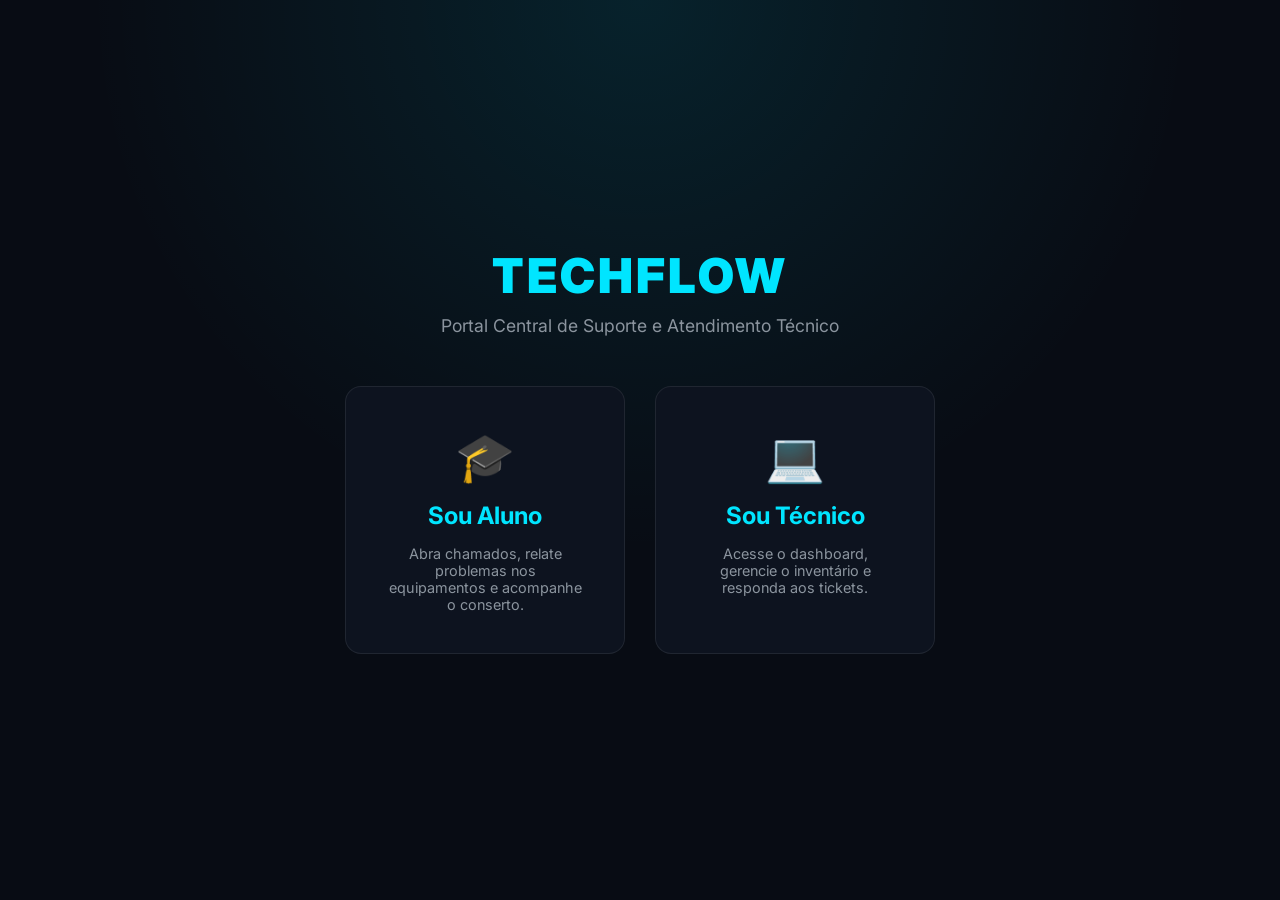
<file: index.html>
<!DOCTYPE html>
<html lang="pt-BR">
<head>
    <meta charset="UTF-8">
    <meta name="viewport" content="width=device-width, initial-scale=1.0">
    <title>TechFlow - Início</title>
    <link href="https://fonts.googleapis.com/css2?family=Inter:wght@400;600;800;900&display=swap" rel="stylesheet">
    <style>
        * { box-sizing: border-box; margin: 0; padding: 0; font-family: 'Inter', sans-serif; }
        body { 
            background-color: #080c14; 
            color: #f8fafc; 
            min-height: 100vh; 
            display: flex; 
            flex-direction: column; 
            align-items: center; 
            justify-content: center;
            background-image: radial-gradient(circle at 50% 0%, rgba(0, 229, 255, 0.1), transparent 50%);
        }
        .container { text-align: center; max-width: 800px; padding: 20px; }
        .logo { font-size: 3rem; font-weight: 900; color: #00e5ff; letter-spacing: 3px; margin-bottom: 10px; }
        .subtitle { color: #8b949e; font-size: 1.1rem; margin-bottom: 50px; }
        .cards { display: flex; gap: 30px; justify-content: center; flex-wrap: wrap; }
        .card {
            background: #0d131f;
            border: 1px solid rgba(255, 255, 255, 0.08);
            border-radius: 16px;
            padding: 40px;
            width: 280px;
            text-decoration: none;
            color: #f8fafc;
            transition: 0.3s;
            display: flex;
            flex-direction: column;
            align-items: center;
            gap: 15px;
        }
        .card:hover {
            border-color: #00e5ff;
            transform: translateY(-5px);
            box-shadow: 0 10px 30px rgba(0, 229, 255, 0.15);
        }
        .icon { font-size: 3rem; }
        .card h2 { font-size: 1.5rem; color: #00e5ff; }
        .card p { font-size: 0.9rem; color: #8b949e; text-align: center; }
    </style>
</head>
<body>

    <div class="container">
        <h1 class="logo">TECHFLOW</h1>
        <p class="subtitle">Portal Central de Suporte e Atendimento Técnico</p>

        <div class="cards">
            <!-- Botão para a página de Login do Aluno -->
            <a href="loginaluno.html" class="card">
                <span class="icon">🎓</span>
                <h2>Sou Aluno</h2>
                <p>Abra chamados, relate problemas nos equipamentos e acompanhe o conserto.</p>
            </a>

            <!-- Botão para a página de Login do Técnico -->
            <a href="logintecnico.html" class="card">
                <span class="icon">💻</span>
                <h2>Sou Técnico</h2>
                <p>Acesse o dashboard, gerencie o inventário e responda aos tickets.</p>
            </a>
        </div>
    </div>

</body>
</html>
</file>
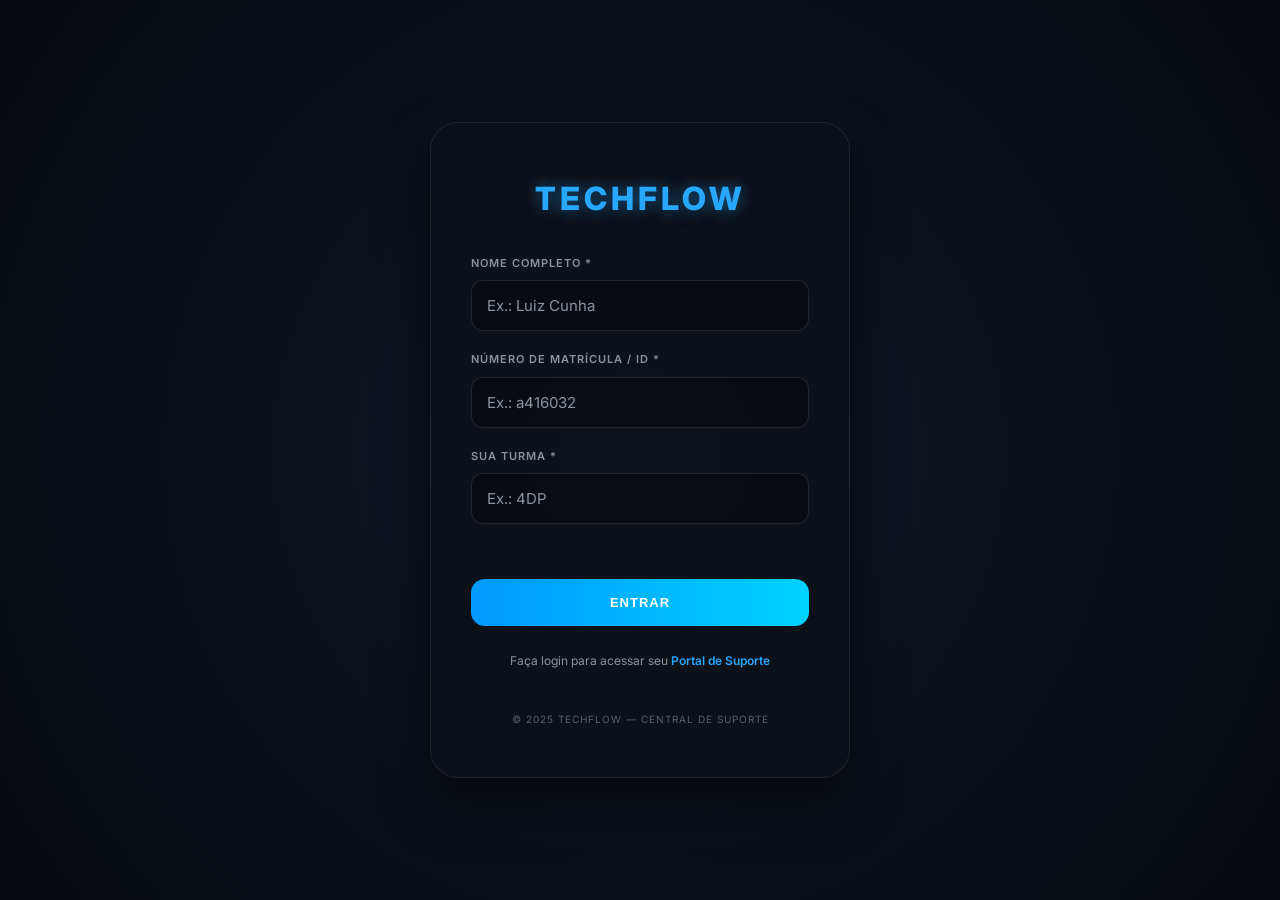
<file: loginaluno.html>
<!DOCTYPE html>
<html lang="pt-BR">
<head>
    <meta charset="UTF-8">
    <meta name="viewport" content="width=device-width, initial-scale=1.0">
    <meta name="description" content="TechFlow - Login para Alunos. Acesse seu portal de suporte técnico.">
    <meta name="theme-color" content="#28a7ff">
    <title>TechFlow - Login Aluno</title>

    <link href="https://fonts.googleapis.com/css2?family=Inter:wght@400;600;800&display=swap" rel="stylesheet">
    <link rel="stylesheet" href="loginaluno.css">
</head>
<body class="login-page">

    <main class="login-card">
        <div class="brand">TECHFLOW</div>

        <form id="studentLoginForm" class="login-form" novalidate>
            
            <div class="form-row">
                <label for="studentName">Nome Completo *</label>
                <input
                    id="studentName"
                    type="text"
                    name="name"
                    placeholder="Ex.: Luiz Cunha"
                    required
                    autocomplete="name"
                    aria-label="Digite seu nome completo"
                    aria-required="true">
            </div>

            <div class="form-row">
                <label for="studentNumber">Número de Matrícula / ID *</label>
                <input
                    id="studentNumber"
                    type="text"
                    name="id"
                    placeholder="Ex.: a416032"
                    required
                    autocomplete="username"
                    aria-label="Digite seu número de matrícula"
                    aria-required="true">
            </div>

            <div class="form-row">
                <label for="studentClass">Sua Turma *</label>
                <input
                    id="studentClass"
                    type="text"
                    name="class"
                    placeholder="Ex.: 4DP"
                    required
                    aria-label="Digite sua turma"
                    aria-required="true">
            </div>

            <div id="studentLoginError" class="error-text hidden" role="alert" aria-live="polite"></div>
            <div id="studentLoginSuccess" class="success-text hidden" role="status" aria-live="polite"></div>

            <button type="submit" class="btn-primary" id="submitBtn">
                <span class="spinner"></span>
                <span class="btn-text">ENTRAR</span>
            </button>
        </form>

        <div class="form-footer">
            <p>Faça login para acessar seu <span>Portal de Suporte</span></p>
        </div>

        <footer class="page-footer">
            © 2025 TECHFLOW — CENTRAL DE SUPORTE
        </footer>
    </main>

    <script src="loginaluno.js"></script>
</body>
</html>
</file>
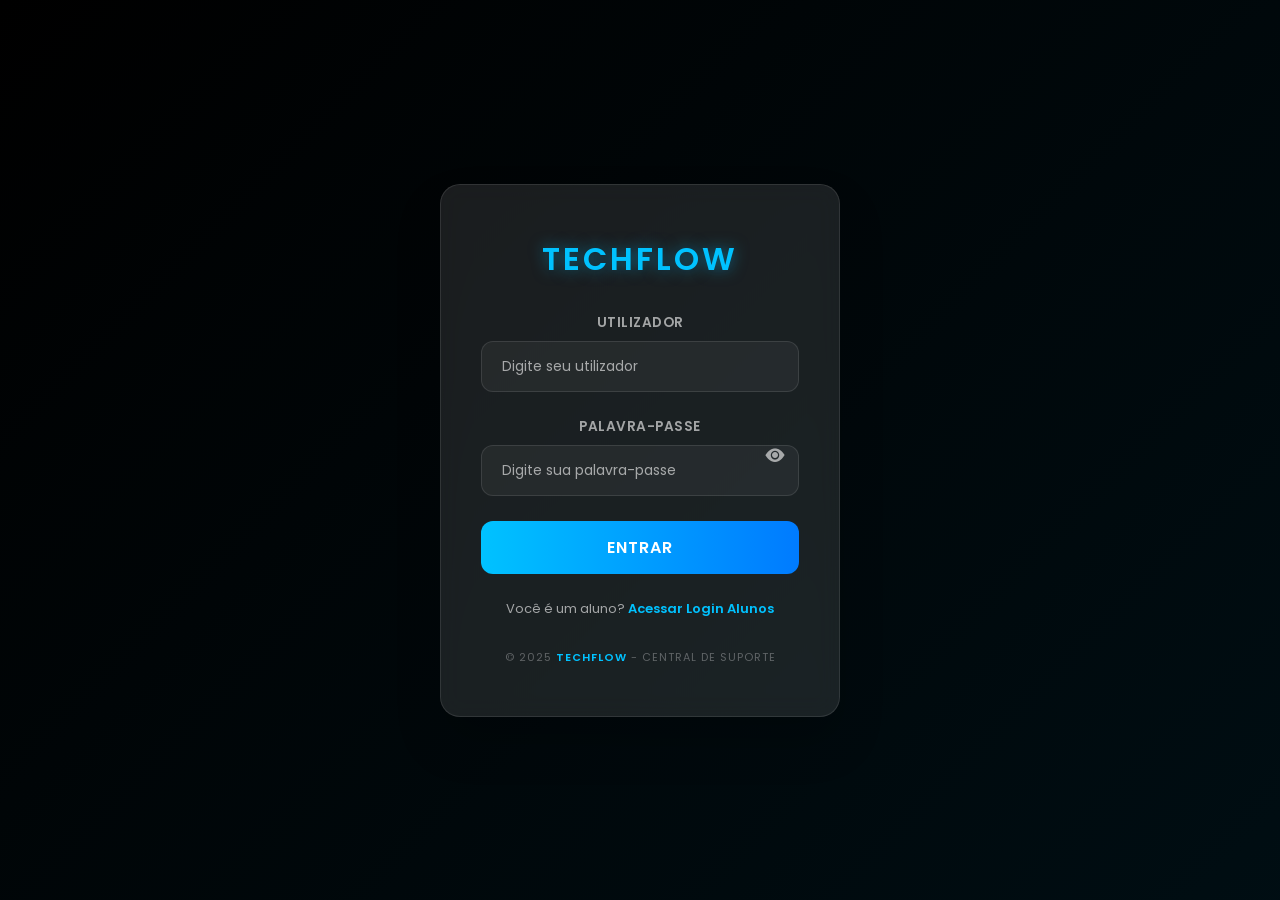
<file: logintecnico.html>
<!DOCTYPE html>
<html lang="pt-BR">
<head>
    <meta charset="UTF-8">
    <meta name="viewport" content="width=device-width, initial-scale=1.0">
    <meta name="description" content="Sistema de Login TechFlow - Acesso para Técnicos de Suporte">
    <meta name="theme-color" content="#00c2ff">
    <title>TechFlow - Login Técnico</title>
    
    <link href="https://fonts.googleapis.com/css2?family=Poppins:wght@300;400;600&display=swap" rel="stylesheet">
    <link rel="stylesheet" href="https://cdn.jsdelivr.net/npm/bootstrap-icons@1.13.1/font/bootstrap-icons.min.css">
    <link rel="stylesheet" href="logintecnico.css">
</head>
<body>

<div class="login-container">
    <h1>TechFlow</h1>
    
    <form id="loginForm" class="login-form" novalidate>
        
        <div class="input-group">
            <label for="username">Utilizador</label>
            <input 
                type="text" 
                id="username" 
                name="username"
                placeholder="Digite seu utilizador" 
                required 
                autocomplete="username"
                aria-label="Utilizador"
                aria-required="true">
        </div>
        
        <div class="input-group">
            <label for="password">Palavra-passe</label>
            <input 
                type="password" 
                id="password" 
                name="password"
                placeholder="Digite sua palavra-passe" 
                required 
                autocomplete="current-password"
                aria-label="Palavra-passe"
                aria-required="true">
            <i class="bi bi-eye-fill password-toggle" id="togglePassword" role="button" aria-label="Mostrar/Ocultar Senha" tabindex="0"></i>
        </div>

        <button type="submit" id="btn-login" class="btn-login">
            <span class="spinner"></span>
            <span class="btn-text">Entrar</span>
        </button>
    </form>

    <div id="error-msg" class="error-msg" role="alert" aria-live="polite"></div>
    <div id="success-msg" class="success-msg" role="alert" aria-live="polite"></div>

    <div class="switch-link">
        Você é um aluno? <a href="loginaluno.html">Acessar Login Alunos</a>
    </div>
 
    <div class="footer">
        © 2025 <span>TECHFLOW</span> - CENTRAL DE SUPORTE
    </div>
</div>

<script src="logintecnico.js"></script>
</body>
</html>
</file>
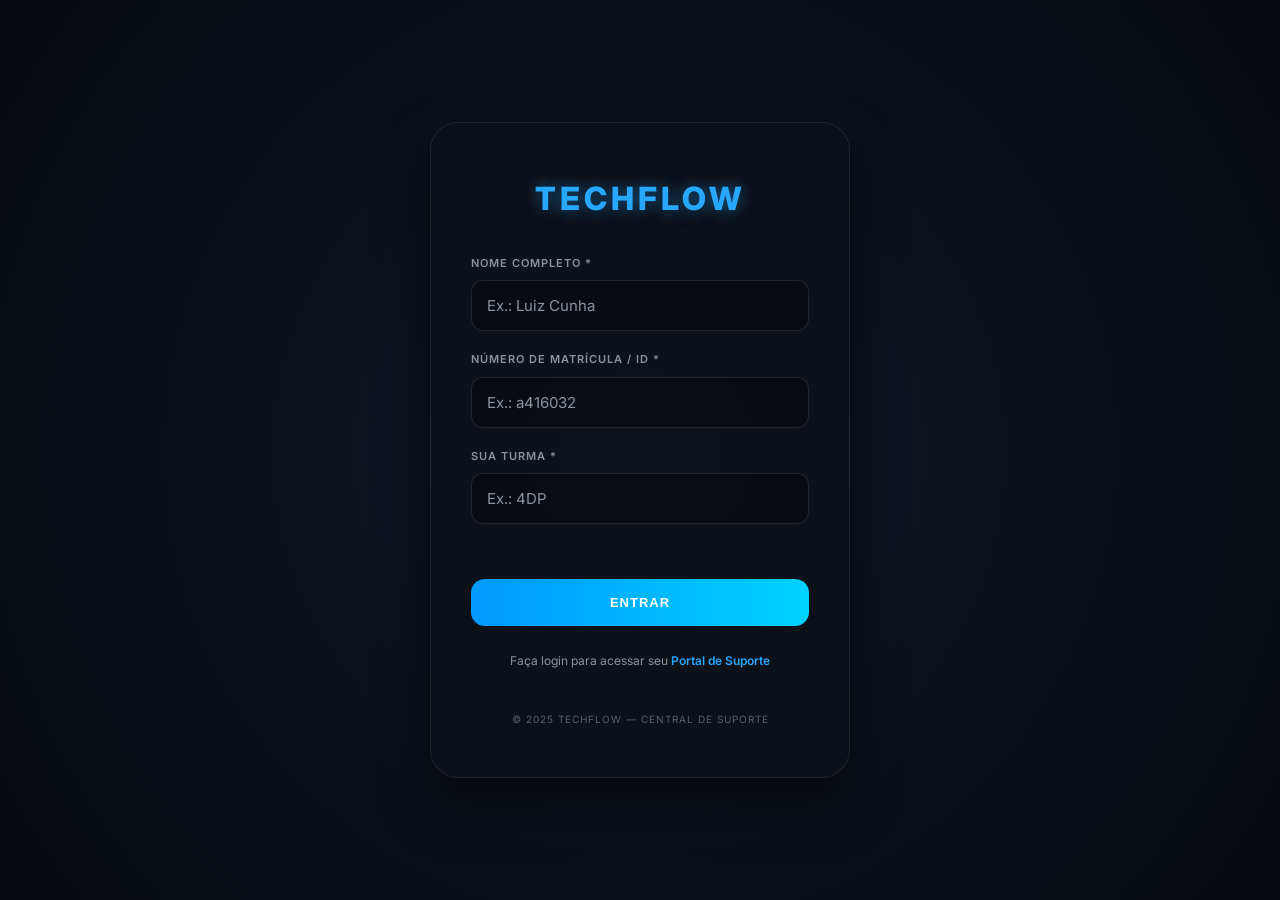
<file: pagealunos.html>
<!DOCTYPE html>
<html lang="pt-BR">
<head>
    <meta charset="UTF-8">
    <meta name="viewport" content="width=device-width, initial-scale=1.0">
    <title>TechFlow - Portal do Aluno</title>
    <link href="https://fonts.googleapis.com/css2?family=Inter:wght@400;500;600;700;800&display=swap" rel="stylesheet">
    <link rel="stylesheet" href="pagealunos.css">
</head>
<body>
    <!-- TOPBAR -->
    <header class="topbar">
        <div class="brand">TECHFLOW</div>
        <div class="header-right">
            <span id="alunoInfo" class="aluno-info">Carregando...</span>
            <div class="action-group">
                <button id="btnChat" class="action-btn" title="Mensagens com técnico" style="display: none;">
                    💬 <span class="action-text">Mensagens</span>
                </button>
                <button id="btnSettings" class="action-btn icon-only" title="Configurações">⚙️</button>
                <button id="logoutStudent" class="action-btn">Sair</button>
            </div>
        </div>
    </header>

    <!-- MAIN CONTAINER -->
    <main class="container" id="mainContainer">

        <!-- FORMULÁRIO -->
        <section class="ticket-form-card">
            <h2>Criar Novo Ticket</h2>

            <!-- FOTO DA AVARIA -->
            <div class="form-row">
                <label>FOTO DA AVARIA (OPCIONAL)</label>
                <div class="file-upload-wrapper">
                    <label for="tPhoto" class="btn-file">Escolher ficheiro</label>
                    <span id="fileName" class="file-name">Nenhum ficheiro selecionado</span>
                    <input type="file" id="tPhoto" accept="image/png, image/jpeg, image/webp" hidden>
                </div>
                <small>Apenas arquivos de imagem (JPG, PNG, WEBP) - Máx 2MB</small>
            </div>

            <!-- PREVIEW DA FOTO -->
            <div id="photoPreviewContainer" style="display: none; margin-bottom: 20px;">
                <img id="detailPhoto" src="" alt="Preview" style="max-width: 100%; border-radius: 8px; border: 1px solid var(--accent-blue);">
            </div>

            <!-- DADOS DO ALUNO -->
            <div class="form-row-group">
                <div class="form-row">
                    <label>NOME DO ALUNO *</label>
                    <input id="fName" type="text" readonly>
                </div>
                <div class="form-row">
                    <label>TURMA *</label>
                    <input id="fClass" type="text" readonly>
                </div>
            </div>

            <!-- EQUIPAMENTO -->
            <div class="form-row">
                <label>EQUIPAMENTO COM PROBLEMA *</label>
                <select id="tEquipment" required>
                    <option value="">Carregando inventário...</option>
                </select>
                <small>As máquinas abaixo estão registradas no seu nome pela TI.</small>
            </div>

            <!-- CATEGORIA -->
            <div class="form-row">
                <label>CATEGORIA DO PROBLEMA *</label>
                <select id="tCategory" required>
                    <option value="" disabled selected>-- Selecione uma categoria --</option>
                    <option value="Hardware">Hardware (Rato, Teclado, Monitor, Não Liga)</option>
                    <option value="Software">Software (Lento, Programas, Windows)</option>
                    <option value="Internet">Internet/Rede (Sem Wi-Fi)</option>
                    <option value="Outro">Outro</option>
                </select>
            </div>

            <!-- IMPACTO -->
            <div class="form-row">
                <label>ESTE PROBLEMA IMPEDE VOCÊ DE ASSISTIR AULA/TRABALHAR? *</label>
                <div class="radio-group">
                    <label class="radio-label">
                        <input type="radio" name="tImpact" value="Alta" required>
                        <span>Sim, impede totalmente</span>
                    </label>
                    <label class="radio-label">
                        <input type="radio" name="tImpact" value="Média">
                        <span>Não, mas atrapalha</span>
                    </label>
                </div>
            </div>

            <!-- TÍTULO -->
            <div class="form-row">
                <label>RESUMO DO PROBLEMA *</label>
                <input id="tTitle" type="text" placeholder="Ex: O computador não liga" required>
            </div>

            <!-- DESCRIÇÃO -->
            <div class="form-row">
                <div style="display: flex; justify-content: space-between; margin-bottom: 6px;">
                    <label style="margin: 0;">DESCRIÇÃO DETALHADA *</label>
                    <small id="charCounter">0/300</small>
                </div>
                <textarea id="tDesc" maxlength="300" placeholder="Descreva o problema com detalhes e o que você já tentou fazer..." required></textarea>
            </div>

            <!-- BOTÃO SUBMIT -->
            <div class="card-actions">
                <button id="createStudentTicket" class="btn-primary" type="button">Enviar Ticket</button>
            </div>
        </section>

        <!-- LISTA DE TICKETS -->
        <section class="ticket-list-area">
            <div style="margin-bottom: 25px;">
                <h2 style="margin-bottom: 15px;">Meus Tickets</h2>
                <div class="filter-bar">
                    <button class="filter-btn active" data-filter="Todos">Todos</button>
                    <button class="filter-btn" data-filter="Pendente">Pendentes</button>
                    <button class="filter-btn" data-filter="Em Andamento">Em Análise</button>
                    <button class="filter-btn" data-filter="Resolvido">Resolvidos</button>
                </div>
            </div>

            <div id="studentTicketList" class="cards-grid">
                <!-- Tickets renderizados aqui -->
            </div>
        </section>

    </main>

    <!-- ========== CHAT VIEW ========== -->
    <div id="chatView" class="chat-view hide">
        <div class="chat-container-student">
            <aside class="chat-sidebar-student">
                <div style="display: flex; align-items: center; gap: 10px; margin-bottom: 15px;">
                    <button id="btnBackChat" class="btn-ghost">← Voltar</button>
                    <h3 style="margin: 0; flex: 1; color: var(--text-primary);">💬 Chat da TI</h3>
                </div>
                <div id="ticketChatListStudent" class="ticket-chat-list-student"></div>
            </aside>

            <div class="chat-main-student">
                <div id="chatEmptyStudent" class="chat-empty">
                    <p>🗨️ Selecione um ticket na lateral para falar com a TI</p>
                </div>

                <div id="chatBoxStudent" class="chat-box hide">
                    <div class="chat-header-student">
                        <div class="chat-info-student">
                            <div>
                                <h3 id="chatTitleStudent" style="margin: 0; color: var(--text-primary);">Ticket</h3>
                                <small id="chatStudentNameStudent" style="color: var(--text-secondary);">Aluno</small>
                            </div>
                            <span id="chatStatusStudent" class="status-dot">Pendente</span>
                        </div>
                        <div class="chat-tech-info">
                            <div style="font-size: 12px; font-weight: 600; color: var(--accent-green); margin-bottom: 4px;">👨‍💻 Técnico Responsável</div>
                            <span id="chatTechStudent" style="font-size: 12px; color: var(--text-secondary);">Aguardando...</span>
                        </div>
                    </div>

                    <div id="messagesContainerStudent" class="messages-container-student"></div>

                    <div class="chat-input-area-student">
                        <input id="messageInputStudent" type="text" placeholder="Escreva sua mensagem..." maxlength="500">
                        <button id="btnSendMessageStudent" class="btn-primary" style="width: auto;">Enviar</button>
                    </div>
                </div>
            </div>
        </div>
    </div>

    <!-- ========== MODAL DE DETALHES ========== -->
    <div id="detailModal" class="modal hidden">
        <div class="modal-box">
            <button id="closeModal" class="modal-close">&times;</button>

            <div class="modal-header">
                <h3 id="detailTitle">Título do Ticket</h3>
                <span id="detailCategoryBadge" style="color: var(--accent-blue); font-size: 12px; font-weight: 700; display: block; margin-top: 5px;"></span>
            </div>

            <div class="detail-content">
                <label class="detail-label">Timeline do Conserto</label>
                <div class="timeline" id="ticketTimeline"></div>

                <div id="photoPreviewContainerModal" style="display: none; margin-top: 20px;">
                    <label class="detail-label">Foto Anexada</label>
                    <img id="detailPhotoModal" src="" alt="Foto" style="width: 100%; border-radius: 12px; margin-top: 10px; border: 1px solid var(--accent-blue);">
                </div>

                <label class="detail-label" style="margin-top: 20px;">O Problema reportado</label>
                <p id="detailDesc" class="detail-desc"></p>
            </div>

            <div class="meta-grid">
                <div class="meta-item">
                    <span class="detail-label">Equipamento</span>
                    <span id="detailEquipment" class="meta-value" style="color: var(--text-primary);">---</span>
                </div>
                <div class="meta-item">
                    <span class="detail-label">Status</span>
                    <span id="detailStatus" class="status-dot"></span>
                </div>
                <div class="meta-item">
                    <span class="detail-label">Impacto</span>
                    <span id="detailPriority" class="status-dot"></span>
                </div>
                <div class="meta-item">
                    <span class="detail-label">Técnico</span>
                    <span id="detailTech" class="meta-value">Aguardando...</span>
                </div>
            </div>
        </div>
    </div>

    <!-- ========== MODAL DE CONFIGURAÇÕES ========== -->
    <div id="settingsModal" class="modal hidden">
        <div class="modal-box" style="max-width: 450px;">
            <button id="closeSettingsModal" class="modal-close">&times;</button>
            <div class="modal-header">
                <h3 style="color: var(--text-primary); margin: 0;">Configurações</h3>
                <small style="color: var(--text-secondary);">Preferências do navegador.</small>
            </div>
            
            <div style="margin-top: 20px;">
                <label class="detail-label">Tema Visual</label>
                <select id="themeSelect" style="margin-bottom: 20px;">
                    <option value="dark">Noturno (Escuro)</option>
                    <option value="light">Branco (Claro)</option>
                </select>

                <label class="detail-label">Dados locais</label>
                <button id="btnClearLocal" class="btn-primary" style="background: var(--error-color); color: white;" type="button">Sair e Limpar Dados</button>
                <small style="color: var(--text-secondary); margin-top: 8px;">Isso apaga seu histórico de sessão apenas neste navegador.</small>
            </div>
        </div>
    </div>

    <!-- TOASTS -->
    <div id="toast-container"></div>
    <script src="pagealunos.js"></script>
</body>
</html>
</file>
<file: loginaluno.css>
/* ========== VARIÁVEIS ========== */
:root {
    --bg-main: #06090f;
    --bg-card: rgba(13, 17, 23, 0.7);
    --accent: #28a7ff;
    --accent-glow: #00c2ff;
    --accent-secondary: #0099ff;
    --text-primary: #ffffff;
    --text-muted: #8b949e;
    --border-glass: rgba(255, 255, 255, 0.08);
    --danger: #ff4d4f;
    --success: #10b981;
    --warning: #f59e0b;
}

/* ========== RESET ========== */
* {
    box-sizing: border-box;
    margin: 0;
    padding: 0;
}

html {
    scroll-behavior: smooth;
}

/* ========== BODY ========== */
body {
    font-family: 'Inter', sans-serif;
    color: var(--text-primary);
    background-color: var(--bg-main);
    line-height: 1.6;
}

body.login-page {
    height: 100vh;
    display: flex;
    align-items: center;
    justify-content: center;
    overflow: hidden;
    background-image: radial-gradient(circle at center, #111a27 0%, #06090f 100%);
}

/* ========== ANIMAÇÕES ========== */
@keyframes fadeIn {
    from {
        opacity: 0;
        transform: scale(0.95);
    }
    to {
        opacity: 1;
        transform: scale(1);
    }
}

@keyframes shake {
    0%, 100% {
        transform: translateX(0);
    }
    20%, 60% {
        transform: translateX(-6px);
    }
    40%, 80% {
        transform: translateX(6px);
    }
}

@keyframes slideUp {
    from {
        opacity: 0;
        transform: translateY(10px);
    }
    to {
        opacity: 1;
        transform: translateY(0);
    }
}

@keyframes spin {
    from {
        transform: rotate(0deg);
    }
    to {
        transform: rotate(360deg);
    }
}

/* ========== LOGIN CARD ========== */
.login-card {
    background: var(--bg-card);
    backdrop-filter: blur(20px);
    -webkit-backdrop-filter: blur(20px);
    border: 1px solid var(--border-glass);
    border-radius: 28px;
    padding: 50px 40px;
    width: 100%;
    max-width: 420px;
    box-shadow: 0 25px 50px rgba(0, 0, 0, 0.6);
    text-align: center;
    animation: fadeIn 0.8s ease-out;
    transition: transform 0.3s ease, opacity 0.3s ease;
}

.login-card.shake {
    animation: shake 0.4s cubic-bezier(0.36, 0.07, 0.19, 0.97) both;
}

/* ========== BRAND ========== */
.brand {
    font-size: 32px;
    font-weight: 800;
    letter-spacing: 4px;
    color: var(--accent);
    text-shadow: 0 0 15px rgba(40, 167, 255, 0.5);
    margin-bottom: 30px;
}

/* ========== FORM ========== */
.login-form {
    margin-bottom: 20px;
}

.form-row {
    margin-bottom: 20px;
    text-align: left;
}

.form-row label {
    font-size: 11px;
    color: var(--text-muted);
    letter-spacing: 1px;
    margin-bottom: 8px;
    display: block;
    text-transform: uppercase;
    font-weight: 600;
}

input,
select {
    width: 100%;
    background: rgba(0, 0, 0, 0.3);
    border: 1px solid rgba(255, 255, 255, 0.1);
    border-radius: 12px;
    padding: 15px;
    color: var(--text-primary);
    font-size: 15px;
    transition: all 0.3s ease;
    font-family: 'Inter', sans-serif;
    outline: none;
}

input::placeholder,
select::placeholder {
    color: var(--text-muted);
}

input:focus,
select:focus {
    border-color: var(--accent);
    background: rgba(40, 167, 255, 0.05);
    box-shadow: 0 0 15px rgba(40, 167, 255, 0.1);
}

input[disabled],
select[disabled] {
    opacity: 0.6;
    cursor: not-allowed;
    background: rgba(0, 0, 0, 0.2);
}

/* ========== BOTÕES ========== */
.btn-primary {
    width: 100%;
    background: linear-gradient(90deg, #0099ff, #00d2ff);
    color: white;
    border: none;
    padding: 16px;
    border-radius: 14px;
    font-weight: 800;
    font-size: 13px;
    letter-spacing: 1px;
    cursor: pointer;
    margin-top: 15px;
    transition: all 0.3s ease;
    text-transform: uppercase;
    display: flex;
    align-items: center;
    justify-content: center;
    gap: 8px;
    position: relative;
    overflow: hidden;
}

.btn-primary:hover:not(:disabled) {
    transform: translateY(-2px);
    box-shadow: 0 10px 20px rgba(0, 153, 255, 0.3);
    filter: brightness(1.1);
}

.btn-primary:active:not(:disabled) {
    transform: scale(0.96);
}

.btn-primary:disabled {
    opacity: 0.7;
    cursor: not-allowed;
    pointer-events: none;
}

.spinner {
    width: 14px;
    height: 14px;
    border: 2px solid rgba(255, 255, 255, 0.3);
    border-top-color: white;
    border-radius: 50%;
    animation: spin 0.8s linear infinite;
    display: none;
}

.btn-primary.loading .spinner {
    display: inline-block;
}

.btn-primary.loading .btn-text {
    opacity: 0.7;
}

/* ========== MENSAGENS DE ERRO ========== */
.error-text {
    color: var(--danger);
    font-size: 13px;
    margin-top: 15px;
    font-weight: 600;
    min-height: 20px;
    text-align: center;
    animation: slideUp 0.3s ease-out;
}

.error-text.hidden {
    display: none;
}

.error-text.show {
    display: block;
}

/* ========== MENSAGENS DE SUCESSO ========== */
.success-text {
    color: var(--success);
    font-size: 13px;
    margin-top: 15px;
    font-weight: 600;
    min-height: 20px;
    text-align: center;
    animation: slideUp 0.3s ease-out;
}

.success-text.show {
    display: block;
}

/* ========== FOOTER ========== */
.form-footer {
    margin-top: 25px;
    text-align: center;
}

.form-footer p {
    font-size: 12px;
    color: var(--text-muted);
    margin-bottom: 0;
}

.form-footer span {
    color: var(--accent);
    font-weight: 600;
}

.page-footer {
    margin-top: 40px;
    font-size: 10px;
    color: var(--text-muted);
    opacity: 0.6;
    letter-spacing: 1px;
}

/* ========== SCROLLBAR ========== */
body::-webkit-scrollbar {
    display: none;
}

/* ========== RESPONSIVIDADE ========== */
@media (max-width: 480px) {
    .login-card {
        padding: 40px 25px;
        max-width: 95%;
        border-radius: 20px;
        margin: 20px;
    }

    .brand {
        font-size: 28px;
        letter-spacing: 2px;
        margin-bottom: 25px;
    }

    .form-row {
        margin-bottom: 16px;
    }

    .form-row label {
        font-size: 10px;
        letter-spacing: 0.5px;
    }

    input,
    select {
        padding: 14px;
        font-size: 16px; /* Previne zoom no mobile */
        border-radius: 10px;
    }

    .btn-primary {
        padding: 14px;
        font-size: 12px;
        letter-spacing: 0.5px;
    }

    .error-text,
    .success-text {
        font-size: 12px;
        margin-top: 12px;
    }

    .form-footer p {
        font-size: 11px;
    }
}

@media (max-width: 360px) {
    .login-card {
        padding: 30px 20px;
    }

    .brand {
        font-size: 24px;
        letter-spacing: 2px;
    }

    input,
    select {
        padding: 12px;
        font-size: 14px;
    }

    .btn-primary {
        padding: 12px;
    }
}

/* ========== ACESSIBILIDADE ========== */
@media (prefers-reduced-motion: reduce) {
    * {
        animation-duration: 0.01ms !important;
        animation-iteration-count: 1 !important;
        transition-duration: 0.01ms !important;
    }
}

@media (prefers-color-scheme: dark) {
    body {
        background-color: var(--bg-main);
    }
}
</file>
<file: logintecnico.css>
/* ========== RESET E CONFIGURAÇÃO GLOBAL ========== */
* {
    margin: 0;
    padding: 0;
    box-sizing: border-box;
    font-family: 'Poppins', sans-serif;
}

/* ========== CORES E VARIÁVEIS ========== */
:root {
    --primary-color: #00c2ff;
    --secondary-color: #007bff;
    --error-color: #ff5c5c;
    --success-color: #10b981;
    --warning-color: #f59e0b;
    --bg-dark-1: #0d1b2a;
    --bg-dark-2: #1b263b;
    --bg-dark-3: #001219;
    --text-primary: #ffffff;
    --text-muted: rgba(255, 255, 255, 0.6);
    --border-light: rgba(255, 255, 255, 0.1);
}

/* ========== BODY ========== */
body {
    height: 100vh;
    display: flex;
    align-items: center;
    justify-content: center;
    overflow: hidden;
    background: linear-gradient(-45deg, var(--bg-dark-1), var(--bg-dark-2), var(--bg-dark-3), #000000);
    background-size: 400% 400%;
    animation: gradientBG 15s ease infinite;
}

/* ========== ANIMAÇÕES ========== */
@keyframes gradientBG {
    0% {
        background-position: 0% 50%;
    }
    50% {
        background-position: 100% 50%;
    }
    100% {
        background-position: 0% 50%;
    }
}

@keyframes fadeInEntrance {
    from {
        opacity: 0;
        transform: translateY(30px);
    }
    to {
        opacity: 1;
        transform: translateY(0);
    }
}

@keyframes shake {
    0%, 100% {
        transform: translateX(0);
    }
    25% {
        transform: translateX(-5px);
    }
    75% {
        transform: translateX(5px);
    }
}

@keyframes spin {
    from {
        transform: rotate(0deg);
    }
    to {
        transform: rotate(360deg);
    }
}

/* ========== LOGIN CONTAINER ========== */
.login-container {
    background: rgba(255, 255, 255, 0.1);
    backdrop-filter: blur(12px);
    -webkit-backdrop-filter: blur(12px);
    padding: 50px 40px;
    border-radius: 20px;
    width: 100%;
    max-width: 400px;
    border: 1px solid var(--border-light);
    box-shadow: 0 25px 45px rgba(0, 0, 0, 0.2);
    text-align: center;
    animation: fadeInEntrance 1s ease-out forwards;
}

.login-container h1 {
    color: var(--primary-color);
    font-size: 32px;
    font-weight: 600;
    margin-bottom: 30px;
    letter-spacing: 3px;
    text-transform: uppercase;
    text-shadow: 0 0 15px rgba(0, 194, 255, 0.5);
}

/* ========== INPUT GROUP ========== */
.input-group {
    margin-bottom: 25px;
    position: relative;
}

.input-group label {
    display: block;
    font-size: 0.85rem;
    color: var(--text-muted);
    margin-bottom: 8px;
    text-transform: uppercase;
    letter-spacing: 0.5px;
    font-weight: 600;
}

.input-group input {
    width: 100%;
    padding: 14px 45px 14px 20px;
    background: rgba(255, 255, 255, 0.05);
    border: 1px solid var(--border-light);
    border-radius: 12px;
    font-size: 14px;
    color: var(--text-primary);
    outline: none;
    transition: all 0.3s ease;
}

.input-group input::placeholder {
    color: var(--text-muted);
}

.input-group input:focus {
    border-color: var(--primary-color);
    box-shadow: 0 0 15px rgba(0, 194, 255, 0.2);
    background: rgba(255, 255, 255, 0.08);
}

.input-group input:disabled {
    opacity: 0.6;
    cursor: not-allowed;
    background: rgba(0, 0, 0, 0.2);
}

/* ========== PASSWORD TOGGLE ICON ========== */
.password-toggle {
    position: absolute;
    right: 15px;
    top: 50%;
    transform: translateY(-50%);
    color: var(--text-muted);
    cursor: pointer;
    font-size: 1.2rem;
    transition: all 0.3s ease;
    user-select: none;
    display: flex;
    align-items: center;
    justify-content: center;
}

.input-group input:focus ~ .password-toggle {
    color: var(--primary-color);
}

.password-toggle:hover {
    color: var(--primary-color);
}

/* ========== BOTÃO LOGIN ========== */
.btn-login {
    width: 100%;
    padding: 14px 20px;
    background: linear-gradient(90deg, var(--primary-color), var(--secondary-color));
    border: none;
    color: white;
    font-size: 16px;
    font-weight: 600;
    border-radius: 12px;
    cursor: pointer;
    transition: all 0.3s ease;
    text-transform: uppercase;
    letter-spacing: 1px;
    position: relative;
    overflow: hidden;
    display: flex;
    align-items: center;
    justify-content: center;
    gap: 8px;
}

.btn-login:hover:not(:disabled) {
    transform: translateY(-2px);
    filter: brightness(1.1);
    box-shadow: 0 5px 20px rgba(0, 194, 255, 0.3);
}

.btn-login:active:not(:disabled) {
    transform: translateY(0);
}

.btn-login:disabled {
    opacity: 0.8;
    cursor: not-allowed;
}

.btn-login.loading {
    pointer-events: none;
}

.spinner {
    width: 16px;
    height: 16px;
    border: 2px solid rgba(255, 255, 255, 0.3);
    border-top-color: white;
    border-radius: 50%;
    animation: spin 0.8s linear infinite;
    display: none;
}

.btn-login.loading .spinner {
    display: inline-block;
}

.btn-login.loading .btn-text {
    opacity: 0.7;
}

/* ========== MENSAGENS DE ERRO ========== */
.error-msg {
    color: var(--error-color);
    background: rgba(255, 92, 92, 0.1);
    padding: 12px 15px;
    border-radius: 8px;
    margin-top: 15px;
    display: none;
    font-size: 13px;
    border: 1px solid rgba(255, 92, 92, 0.2);
    animation: shake 0.5s ease-in-out;
}

.error-msg.show {
    display: block;
}

/* ========== MENSAGENS DE SUCESSO ========== */
.success-msg {
    color: var(--success-color);
    background: rgba(16, 185, 129, 0.1);
    padding: 12px 15px;
    border-radius: 8px;
    margin-top: 15px;
    display: none;
    font-size: 13px;
    border: 1px solid rgba(16, 185, 129, 0.2);
}

.success-msg.show {
    display: block;
    animation: fadeInEntrance 0.3s ease-out;
}

/* ========== LINKS E TEXTOS ========== */
.switch-link {
    margin-top: 25px;
    font-size: 13px;
    color: var(--text-muted);
}

.switch-link a {
    color: var(--primary-color);
    text-decoration: none;
    font-weight: 600;
    transition: all 0.3s ease;
}

.switch-link a:hover {
    text-decoration: underline;
    text-shadow: 0 0 10px rgba(0, 194, 255, 0.5);
}

.footer {
    margin-top: 30px;
    color: rgba(255, 255, 255, 0.3);
    font-size: 11px;
    letter-spacing: 1px;
}

.footer span {
    font-weight: 600;
    color: var(--primary-color);
}

/* ========== RESPONSIVIDADE ========== */
@media (max-width: 480px) {
    .login-container {
        padding: 40px 30px;
        max-width: 90%;
        margin: 20px;
        border-radius: 16px;
    }

    .login-container h1 {
        font-size: 28px;
        margin-bottom: 25px;
        letter-spacing: 2px;
    }

    .input-group input {
        padding: 12px 40px 12px 16px;
        font-size: 13px;
    }

    .btn-login {
        padding: 12px 16px;
        font-size: 14px;
        letter-spacing: 0.5px;
    }

    .password-toggle {
        right: 12px;
        font-size: 1rem;
    }

    .error-msg,
    .success-msg {
        font-size: 12px;
        padding: 10px 12px;
    }

    .switch-link {
        font-size: 12px;
    }

    .footer {
        font-size: 10px;
    }
}

@media (max-width: 360px) {
    .login-container {
        padding: 30px 20px;
    }

    .login-container h1 {
        font-size: 24px;
        margin-bottom: 20px;
    }

    .input-group {
        margin-bottom: 18px;
    }

    .input-group input {
        padding: 10px 35px 10px 14px;
        font-size: 12px;
    }
}

/* ========== ACESSIBILIDADE ========== */
@media (prefers-reduced-motion: reduce) {
    * {
        animation-duration: 0.01ms !important;
        animation-iteration-count: 1 !important;
        transition-duration: 0.01ms !important;
    }
}

/* ========== MODO ESCURO (NATIVO) ========== */
@media (prefers-color-scheme: dark) {
    body {
        background: linear-gradient(-45deg, var(--bg-dark-1), var(--bg-dark-2), var(--bg-dark-3), #000000);
    }
}
</file>
<file: pagealunos.css>
/* ========== VARIÁVEIS BASE (TEMA ESCURO - PADRÃO) ========== */
:root {
    --bg-main: #080c14;
    --panel-bg: #0d131f;
    --card-bg: #06090f;
    --bg-secondary: #131b2c;
    --text-primary: #f8fafc;
    --text-secondary: #8b949e;
    --accent-blue: #00e5ff;
    --accent-hover: #00b8cc;
    --accent-green: #34d399;
    --accent-orange: #f59e0b;
    --border-glass: rgba(255, 255, 255, 0.08);
    --glow-blue: rgba(0, 229, 255, 0.2);
    --error-color: #ef4444;
    --success-color: #10b981;
}

/* ========== TEMA CLARO (LIGHT MODE) ========== */
body.theme-light {
    --bg-main: #f1f5f9;
    --panel-bg: #ffffff;
    --card-bg: #f8fafc;
    --bg-secondary: #ffffff;
    --text-primary: #0f172a;
    --text-secondary: #64748b;
    --border-glass: rgba(0, 0, 0, 0.1);
    --glow-blue: rgba(0, 229, 255, 0.4);
}

body.theme-light input[type="text"], 
body.theme-light select, 
body.theme-light textarea {
    background: #ffffff;
    border-color: rgba(0,0,0,0.2);
    color: #0f172a;
}
body.theme-light .btn-ghost { color: #0f172a; border-color: rgba(0,0,0,0.2); }
body.theme-light .modal { background: rgba(255, 255, 255, 0.85); }
body.theme-light .detail-desc { background: #f8fafc; border-color: rgba(0,0,0,0.1); }
body.theme-light .meta-item { background: #f8fafc; }
body.theme-light .radio-group { background: #ffffff; }

/* ========== RESET ========== */
* { box-sizing: border-box; margin: 0; padding: 0; font-family: 'Inter', sans-serif; }
body { background-color: var(--bg-main); color: var(--text-primary); min-height: 100vh; overflow-x: hidden; transition: background-color 0.3s, color 0.3s; }

/* ========== CLASSES UTILITÁRIAS ESSENCIAIS ========== */
.hide { display: none !important; }
.hidden { display: none !important; }

/* ========== TOPBAR ========== */
.topbar {
    height: 70px; display: flex; align-items: center; justify-content: space-between;
    padding: 0 40px; background-color: var(--bg-main); border-bottom: 1px solid var(--border-glass);
    position: sticky; top: 0; z-index: 100; transition: 0.3s;
}
.brand { font-size: 22px; font-weight: 900; letter-spacing: 2px; color: var(--accent-blue); }
.header-right { display: flex; align-items: center; gap: 15px; }
.aluno-info { font-size: 13px; color: var(--text-secondary); font-weight: 600; }
.action-btn, .btn-ghost {
    background: transparent; border: 1px solid var(--border-glass); color: var(--text-primary);
    padding: 8px 16px; border-radius: 8px; cursor: pointer; font-weight: 600; font-size: 13px; transition: 0.3s;
}
.action-btn:hover, .btn-ghost:hover {
    border-color: var(--accent-blue); color: var(--accent-blue); background: rgba(0, 229, 255, 0.05);
}

/* ========== CONTAINER PRINCIPAL ========== */
.container {
    max-width: 1300px; margin: 40px auto; padding: 0 20px;
    display: grid; grid-template-columns: 1fr 1fr; gap: 30px;
}

/* ========== PAINÉIS ========== */
.ticket-form-card, .ticket-list-area {
    background: var(--panel-bg); border: 1px solid var(--border-glass); border-radius: 16px; padding: 35px; transition: 0.3s;
}
h2 { font-size: 20px; margin-bottom: 25px; display: flex; align-items: center; gap: 10px; color: var(--text-primary); }
h2::before { content: ''; width: 4px; height: 18px; background: var(--accent-blue); border-radius: 4px; }

/* ========== FORMULÁRIOS ========== */
.form-row { margin-bottom: 20px; }
.form-row-group { display: flex; gap: 15px; }
.form-row-group .form-row { flex: 1; }
.form-row label { font-size: 12px; color: var(--text-secondary); margin-bottom: 8px; display: block; font-weight: 700; }

input[type="text"], select, textarea {
    width: 100%; background: var(--card-bg); border: 1px solid var(--border-glass); border-radius: 8px;
    padding: 14px; color: var(--text-primary); outline: none; font-size: 14px; transition: 0.3s;
}
input:focus, select:focus, textarea:focus { border-color: var(--accent-blue); }
input[readonly] { opacity: 0.6; cursor: not-allowed; }
textarea { resize: vertical; min-height: 120px; }
small { display: block; font-size: 11px; color: var(--text-secondary); margin-top: 6px; }

/* Upload Arquivo */
.file-upload-wrapper {
    display: flex; align-items: center; background-color: var(--card-bg);
    border: 1px solid var(--border-glass); border-radius: 8px; overflow: hidden;
}
.btn-file {
    background-color: var(--accent-blue); color: #000; padding: 14px 20px;
    font-size: 13px; font-weight: 700; cursor: pointer; transition: 0.3s; margin: 0;
}
.btn-file:hover { background-color: var(--accent-hover); }
.file-name { padding: 0 15px; font-size: 13px; color: var(--text-primary); white-space: nowrap; overflow: hidden; text-overflow: ellipsis; }

/* Radio Buttons */
.radio-group { display: flex; gap: 20px; background: var(--card-bg); border: 1px solid var(--border-glass); padding: 14px; border-radius: 8px; transition: 0.3s; }
.radio-label { display: flex; align-items: center; gap: 8px; font-size: 14px; color: var(--text-primary); cursor: pointer; margin: 0; }
.radio-label input[type="radio"] {
    appearance: none; width: 18px; height: 18px; border: 2px solid var(--border-glass); border-radius: 50%; cursor: pointer; position: relative;
}
.radio-label input[type="radio"]:checked { border-color: var(--accent-blue); }
.radio-label input[type="radio"]:checked::after {
    content: ''; position: absolute; width: 10px; height: 10px; background: var(--accent-blue);
    border-radius: 50%; top: 50%; left: 50%; transform: translate(-50%, -50%);
}

/* Botão Principal */
.btn-primary {
    width: 100%; background: var(--accent-blue); border: none; padding: 14px;
    border-radius: 8px; color: #000; font-weight: 700; font-size: 14px; cursor: pointer; transition: 0.3s;
}
.btn-primary:hover { filter: brightness(1.1); box-shadow: 0 0 15px var(--glow-blue); }

/* ========== FILTROS E CARDS ========== */
.filter-bar { display: flex; gap: 10px; flex-wrap: wrap; }
.filter-btn {
    background: transparent; border: 1px solid var(--border-glass); color: var(--text-secondary);
    padding: 8px 18px; border-radius: 20px; cursor: pointer; font-size: 12px; font-weight: 600; transition: 0.3s;
}
.filter-btn:hover { border-color: rgba(0,229,255,0.3); color: var(--text-primary); }
.filter-btn.active { background: var(--accent-blue); border-color: var(--accent-blue); color: #000; }

.cards-grid { display: flex; flex-direction: column; gap: 12px; margin-top: 20px; max-height: 600px; overflow-y: auto; padding-right: 5px; }
.card-ticket {
    background: var(--card-bg); border: 1px solid var(--border-glass); border-radius: 12px;
    padding: 20px; display: flex; justify-content: space-between; align-items: center; transition: 0.3s; cursor: pointer;
}
.card-ticket:hover { border-color: var(--accent-blue); transform: translateX(5px); }
.card-info small { color: var(--accent-blue); font-size: 11px; font-weight: 800; text-transform: uppercase; margin-bottom: 5px; display: block; }
.card-info h4 { font-size: 15px; color: var(--text-primary); margin-bottom: 5px; }
.card-date { font-size: 12px; color: var(--text-secondary); }

/* ========== STATUS BADGES ========== */
.status-dot { padding: 6px 12px; border-radius: 6px; font-size: 11px; font-weight: 800; text-transform: uppercase; text-align: center; }
.status-pendente { background: rgba(245, 158, 11, 0.1); color: var(--accent-orange); border: 1px solid rgba(245, 158, 11, 0.3); }
.status-em-andamento { background: rgba(0, 229, 255, 0.1); color: var(--accent-blue); border: 1px solid rgba(0, 229, 255, 0.3); }
.status-resolvido { background: rgba(16, 185, 129, 0.1); color: var(--success-color); border: 1px solid rgba(16, 185, 129, 0.3); }

/* ========== MODAL ========== */
.modal {
    position: fixed; inset: 0; background: rgba(0, 0, 0, 0.85); backdrop-filter: blur(5px);
    display: flex; align-items: center; justify-content: center; z-index: 1000; padding: 20px;
}
.modal-box {
    background: var(--bg-secondary); border: 1px solid var(--border-glass); border-radius: 16px;
    padding: 30px; width: 100%; max-width: 600px; position: relative; max-height: 90vh; overflow-y: auto; transition: 0.3s;
}
.modal-close {
    position: absolute; top: 20px; right: 20px; background: none; border: none;
    color: var(--text-secondary); font-size: 24px; cursor: pointer; transition: 0.3s;
}
.modal-close:hover { color: var(--accent-blue); transform: scale(1.1); }
.modal-header { margin-bottom: 20px; border-bottom: 1px solid var(--border-glass); padding-bottom: 15px; }
.detail-label { font-size: 11px; color: var(--text-secondary); text-transform: uppercase; font-weight: 700; display: block; margin-bottom: 8px;}
.detail-desc { background: var(--card-bg); padding: 15px; border-radius: 8px; border: 1px solid var(--border-glass); font-size: 14px; color: var(--text-primary); transition: 0.3s; }

.meta-grid { display: grid; grid-template-columns: repeat(2, 1fr); gap: 15px; margin-top: 20px; padding-top: 20px; border-top: 1px solid var(--border-glass); }
.meta-item { background: var(--card-bg); padding: 12px; border-radius: 8px; border: 1px solid var(--border-glass); transition: 0.3s; }
.meta-value { font-size: 13px; font-weight: 600; display: block; margin-top: 5px;}

/* Timeline no Modal */
.timeline { display: flex; justify-content: space-between; position: relative; margin: 15px 0; }
.timeline::before { content: ''; position: absolute; top: 50%; left: 0; right: 0; height: 2px; background: var(--border-glass); z-index: 1; }
.timeline-step { position: relative; z-index: 2; background: var(--card-bg); padding: 8px 12px; border: 1px solid var(--border-glass); border-radius: 8px; font-size: 11px; color: var(--text-secondary); font-weight: 600; }
.timeline-step.active { border-color: var(--accent-blue); color: var(--accent-blue); box-shadow: 0 0 10px var(--glow-blue); }

/* ========== CHAT VIEW ========== */
.chat-view {
    position: fixed; inset: 0; background: var(--bg-main); z-index: 999; padding: 20px; transition: 0.3s;
}
.chat-container-student { display: flex; gap: 20px; height: 100%; max-width: 1400px; margin: 0 auto; }
.chat-sidebar-student {
    width: 300px; background: var(--panel-bg); border: 1px solid var(--border-glass);
    border-radius: 16px; padding: 20px; display: flex; flex-direction: column; overflow-y: auto; transition: 0.3s;
}
.ticket-chat-list-student { display: flex; flex-direction: column; gap: 10px; margin-top: 15px; }
.ticket-chat-item-student { padding: 15px; background: var(--card-bg); border: 1px solid var(--border-glass); border-radius: 10px; cursor: pointer; transition: 0.3s; }
.ticket-chat-item-student:hover { border-color: var(--accent-blue); }
.ticket-chat-item-title-student { font-weight: 600; color: var(--text-primary); font-size: 14px; margin-bottom: 8px; }

.chat-main-student {
    flex: 1; background: var(--panel-bg); border: 1px solid var(--border-glass);
    border-radius: 16px; display: flex; flex-direction: column; overflow: hidden; transition: 0.3s;
}
.chat-header-student { padding: 20px; border-bottom: 1px solid var(--border-glass); display: flex; justify-content: space-between; align-items: center; }
.chat-box { display: flex; flex-direction: column; height: 100%; }
.chat-empty { display: flex; align-items: center; justify-content: center; height: 100%; color: var(--text-secondary); }

.messages-container-student { flex: 1; padding: 20px; overflow-y: auto; display: flex; flex-direction: column; gap: 15px; }
.chat-input-area-student { padding: 20px; border-top: 1px solid var(--border-glass); display: flex; gap: 10px; background: var(--card-bg); transition: 0.3s; }

/* Balões de Mensagem */
.message-student { display: flex; flex-direction: column; max-width: 70%; }
.message-student.from-student { align-self: flex-end; align-items: flex-end; }
.message-student.from-tech { align-self: flex-start; align-items: flex-start; }

.message-bubble-student { padding: 12px 16px; border-radius: 12px; font-size: 14px; line-height: 1.5; color: var(--text-primary); }
.message-student.from-student .message-bubble-student { background: rgba(0, 229, 255, 0.15); border: 1px solid rgba(0, 229, 255, 0.3); border-bottom-right-radius: 2px; }
.message-student.from-tech .message-bubble-student { background: rgba(52, 211, 153, 0.15); border: 1px solid rgba(52, 211, 153, 0.3); border-bottom-left-radius: 2px; }
.message-meta-student { font-size: 11px; color: var(--text-secondary); margin-top: 5px; }

/* ========== NOTIFICAÇÕES ========== */
#toast-container { position: fixed; bottom: 30px; right: 30px; display: flex; flex-direction: column; gap: 15px; z-index: 9999; }
.toast { min-width: 250px; padding: 15px 20px; border-radius: 12px; color: #fff; font-size: 14px; font-weight: 600; display: flex; gap: 10px; background: rgba(15, 23, 42, 0.95); box-shadow: 0 10px 30px rgba(0,0,0,0.5); }
.toast.success { border-left: 4px solid var(--success-color); }
.toast.error { border-left: 4px solid var(--error-color); }

/* ========== SCROLLBAR ========== */
::-webkit-scrollbar { width: 6px; }
::-webkit-scrollbar-track { background: transparent; }
::-webkit-scrollbar-thumb { background: var(--border-glass); border-radius: 10px; }
::-webkit-scrollbar-thumb:hover { background: var(--accent-blue); }

/* RESPONSIVIDADE */
@media (max-width: 900px) {
    .container { grid-template-columns: 1fr; }
    .form-row-group { flex-direction: column; }
    .topbar { padding: 0 20px; }
    .chat-container-student { flex-direction: column; }
    .chat-sidebar-student { width: 100%; height: auto; max-height: 200px; }
}
</file>
